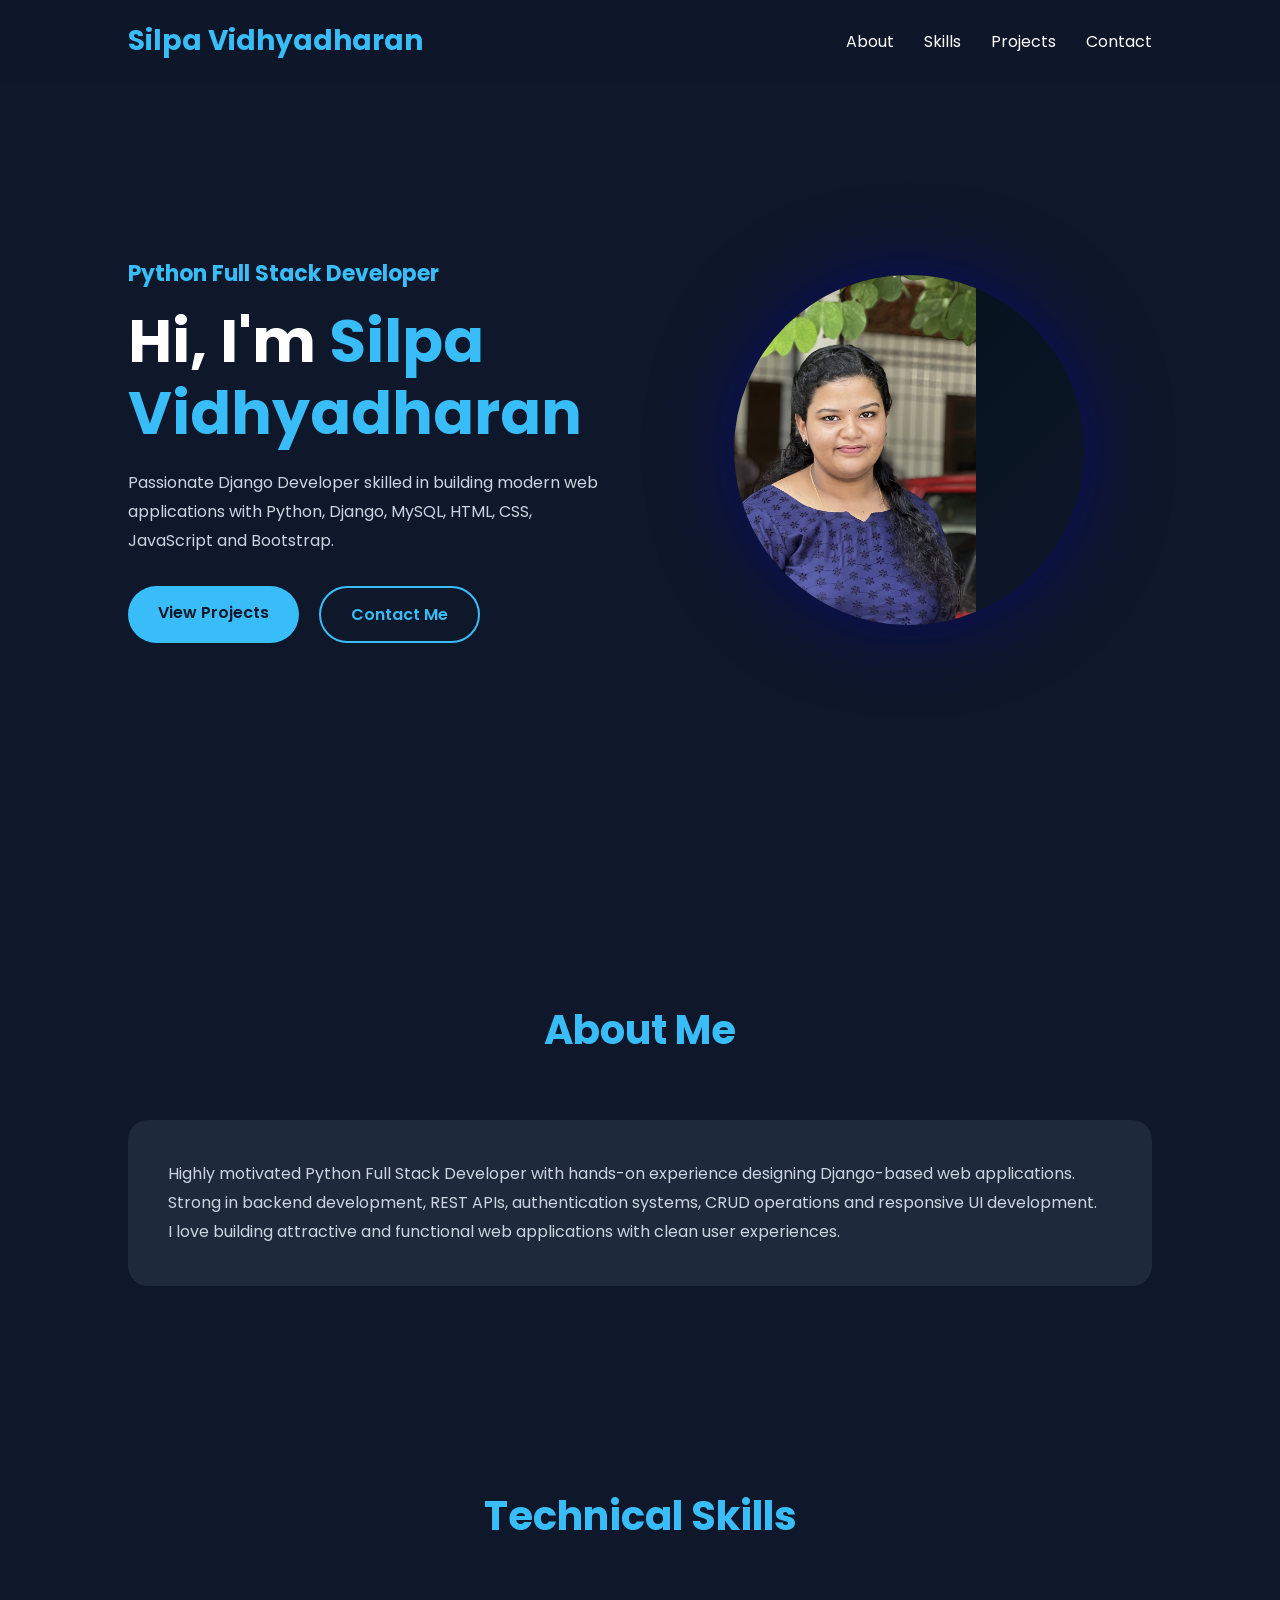
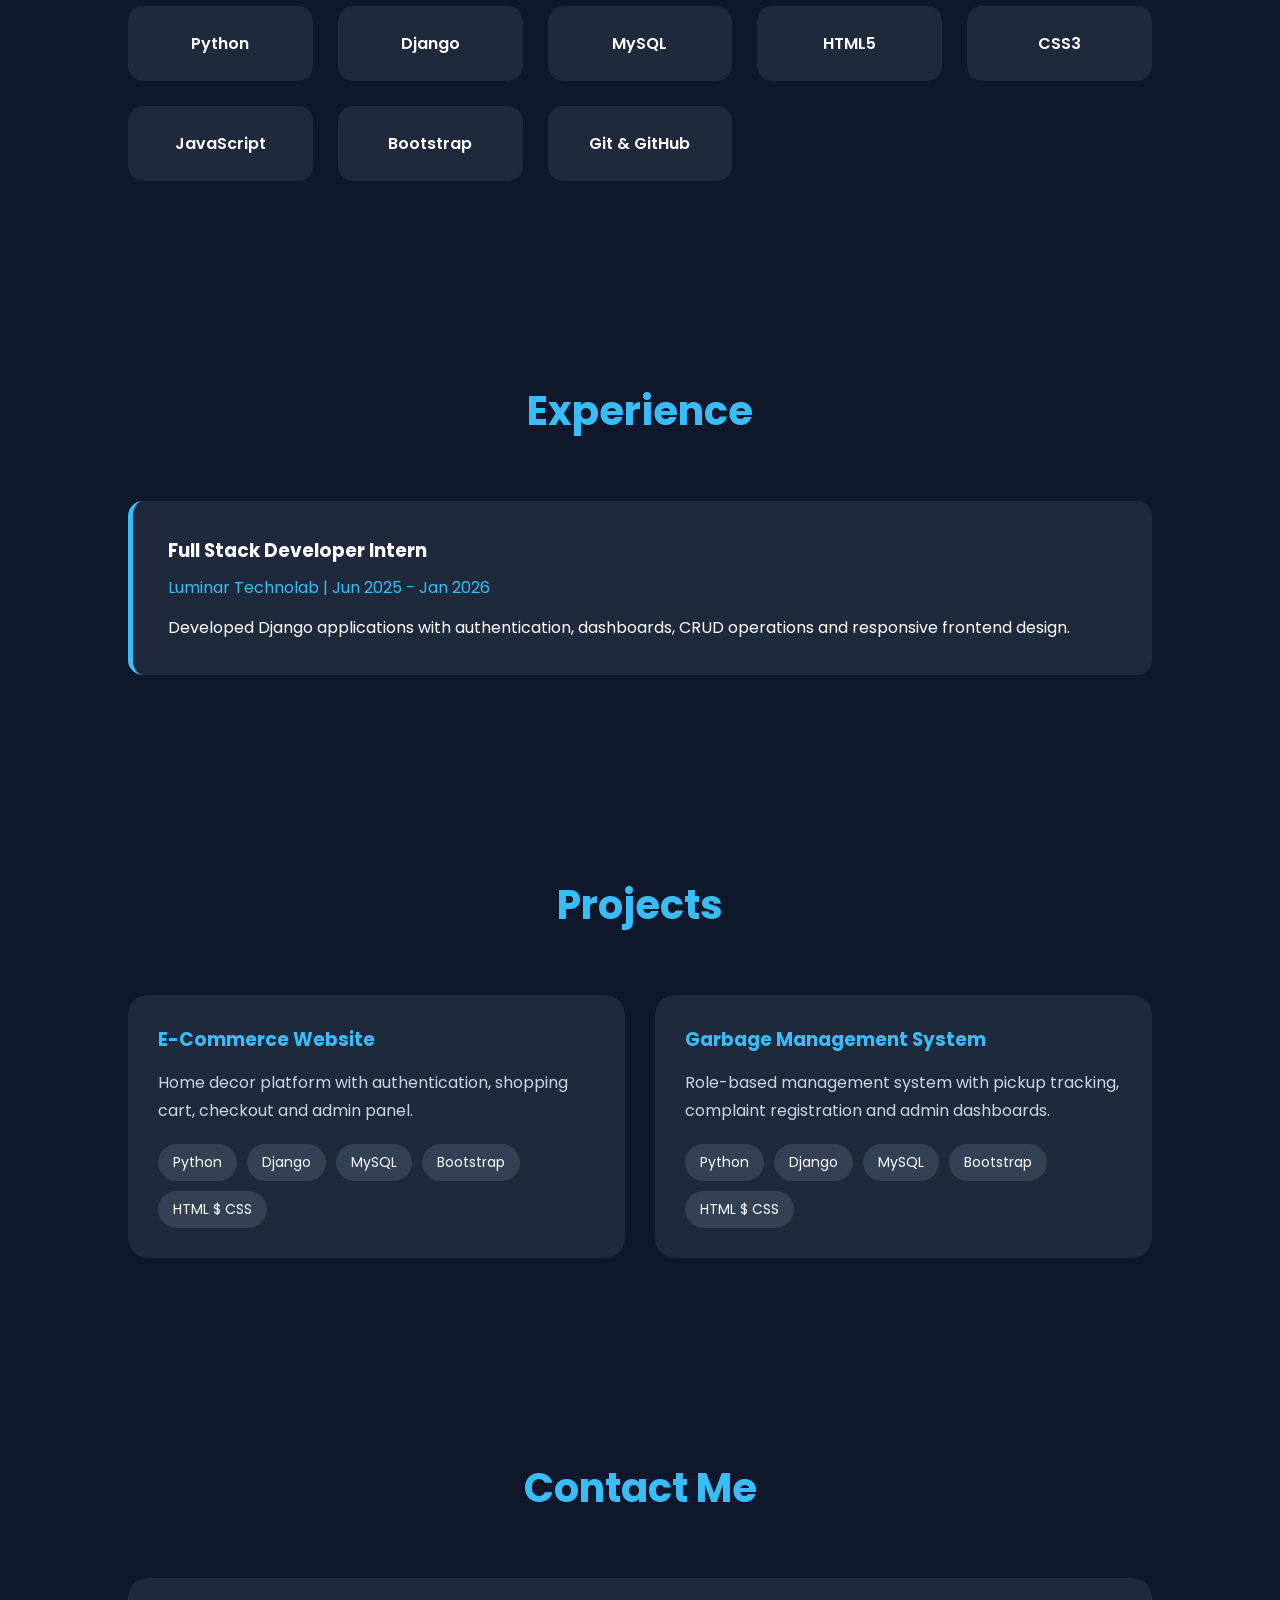
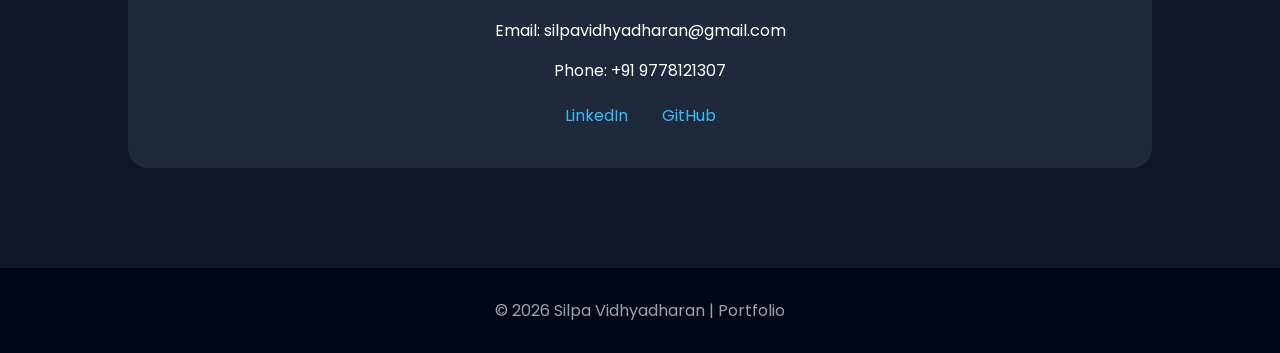
<file: index.html>
<!DOCTYPE html>
<html lang="en">
<head>
    <meta charset="UTF-8" />
    <meta name="viewport" content="width=device-width, initial-scale=1.0"/>
    <title>Silpa Vidhyadharan | Portfolio</title>

    <link rel="stylesheet" href="CSS/style.css">

    <link href="https://fonts.googleapis.com/css2?family=Poppins:wght@300;400;500;600;700&display=swap" rel="stylesheet">

</head>
<body>

    <!-- NAVBAR -->

    <nav>
        <div class="logo">Silpa Vidhyadharan</div>

        <ul>
            <li><a href="#about">About</a></li>
            <li><a href="#skills">Skills</a></li>
            <li><a href="#projects">Projects</a></li>
            <li><a href="#contact">Contact</a></li>
        </ul>
    </nav>

    <!-- HERO SECTION -->

    <section class="hero">

        <div class="hero-text">
            <h1>Python Full Stack Developer</h1>

            <h2>Hi, I'm <span>Silpa Vidhyadharan</span></h2>

            <p>
                Passionate Django Developer skilled in building
                modern web applications with Python, Django,
                MySQL, HTML, CSS, JavaScript and Bootstrap.
            </p>

            <div class="buttons">
                <a href="#projects" class="btn">View Projects</a>
                <a href="#contact" class="btn-outline">Contact Me</a>
            </div>
        </div>

        <div class="hero-image">
    <div class="circle">
        <img src="Images/silpa.jpeg" alt="Silpa">
    </div>
</div>


    </section>

    <!-- ABOUT -->

    <section id="about" class="section">

        <h2 class="title">About Me</h2>

        <div class="about-container">

            <div class="about-card">
                <p>
                    Highly motivated Python Full Stack Developer with
                    hands-on experience designing Django-based web applications.
                    Strong in backend development, REST APIs, authentication systems,
                    CRUD operations and responsive UI development.
                </p>

                <p>
                    I love building attractive and functional web applications
                    with clean user experiences.
                </p>
            </div>

        </div>

    </section>

    <!-- SKILLS -->

    <section id="skills" class="section">

        <h2 class="title">Technical Skills</h2>

        <div class="skills-grid">

            <div class="skill-card">Python</div>
            <div class="skill-card">Django</div>
            <div class="skill-card">MySQL</div>
            <div class="skill-card">HTML5</div>
            <div class="skill-card">CSS3</div>
            <div class="skill-card">JavaScript</div>
            <div class="skill-card">Bootstrap</div>
            <div class="skill-card">Git & GitHub</div>

        </div>

    </section>

    <!-- EXPERIENCE -->

    <section class="section">

        <h2 class="title">Experience</h2>

        <div class="timeline">

            <div class="timeline-card">
                <h3>Full Stack Developer Intern</h3>

                <span>Luminar Technolab | Jun 2025 - Jan 2026</span>

                <p>
                    Developed Django applications with authentication,
                    dashboards, CRUD operations and responsive frontend design.
                </p>
            </div>

        </div>

    </section>

    <!-- PROJECTS -->

    <section id="projects" class="section">

        <h2 class="title">Projects</h2>

        <div class="projects-grid">

            <div class="project-card">

                <h3>E-Commerce Website</h3>

                <p>
                    Home decor platform with authentication,
                    shopping cart, checkout and admin panel.
                </p>

                <div class="tech">
                    <span>Python</span>
                    <span>Django</span>
                    <span>MySQL</span>
                    <span>Bootstrap</span>
                    <span>HTML $ CSS</span>
                </div>

            </div>

            <div class="project-card">

                <h3>Garbage Management System</h3>

                <p>
                    Role-based management system with pickup tracking,
                    complaint registration and admin dashboards.
                </p>

                <div class="tech">
                    <span>Python</span>
                    <span>Django</span>
                    <span>MySQL</span>
                    <span>Bootstrap</span>
                    <span>HTML $ CSS</span>
                </div>

            </div>

        </div>

    </section>

    <!-- CONTACT -->

    <section id="contact" class="section">

        <h2 class="title">Contact Me</h2>

        <div class="contact-card">

            <p>Email: silpavidhyadharan@gmail.com</p>
            <p>Phone: +91 9778121307</p>

            <div class="socials">
    <a href="https://www.linkedin.com/in/silpavidhyadharan22" target="_blank">
        LinkedIn
    </a>

    <a href="https://github.com/silpavidhyadharan" target="_blank">
        GitHub
    </a>
</div>


        </div>

    </section>

    <!-- FOOTER -->

    <footer>
        <p>© 2026 Silpa Vidhyadharan | Portfolio</p>
    </footer>

</body>
</html>
</file>
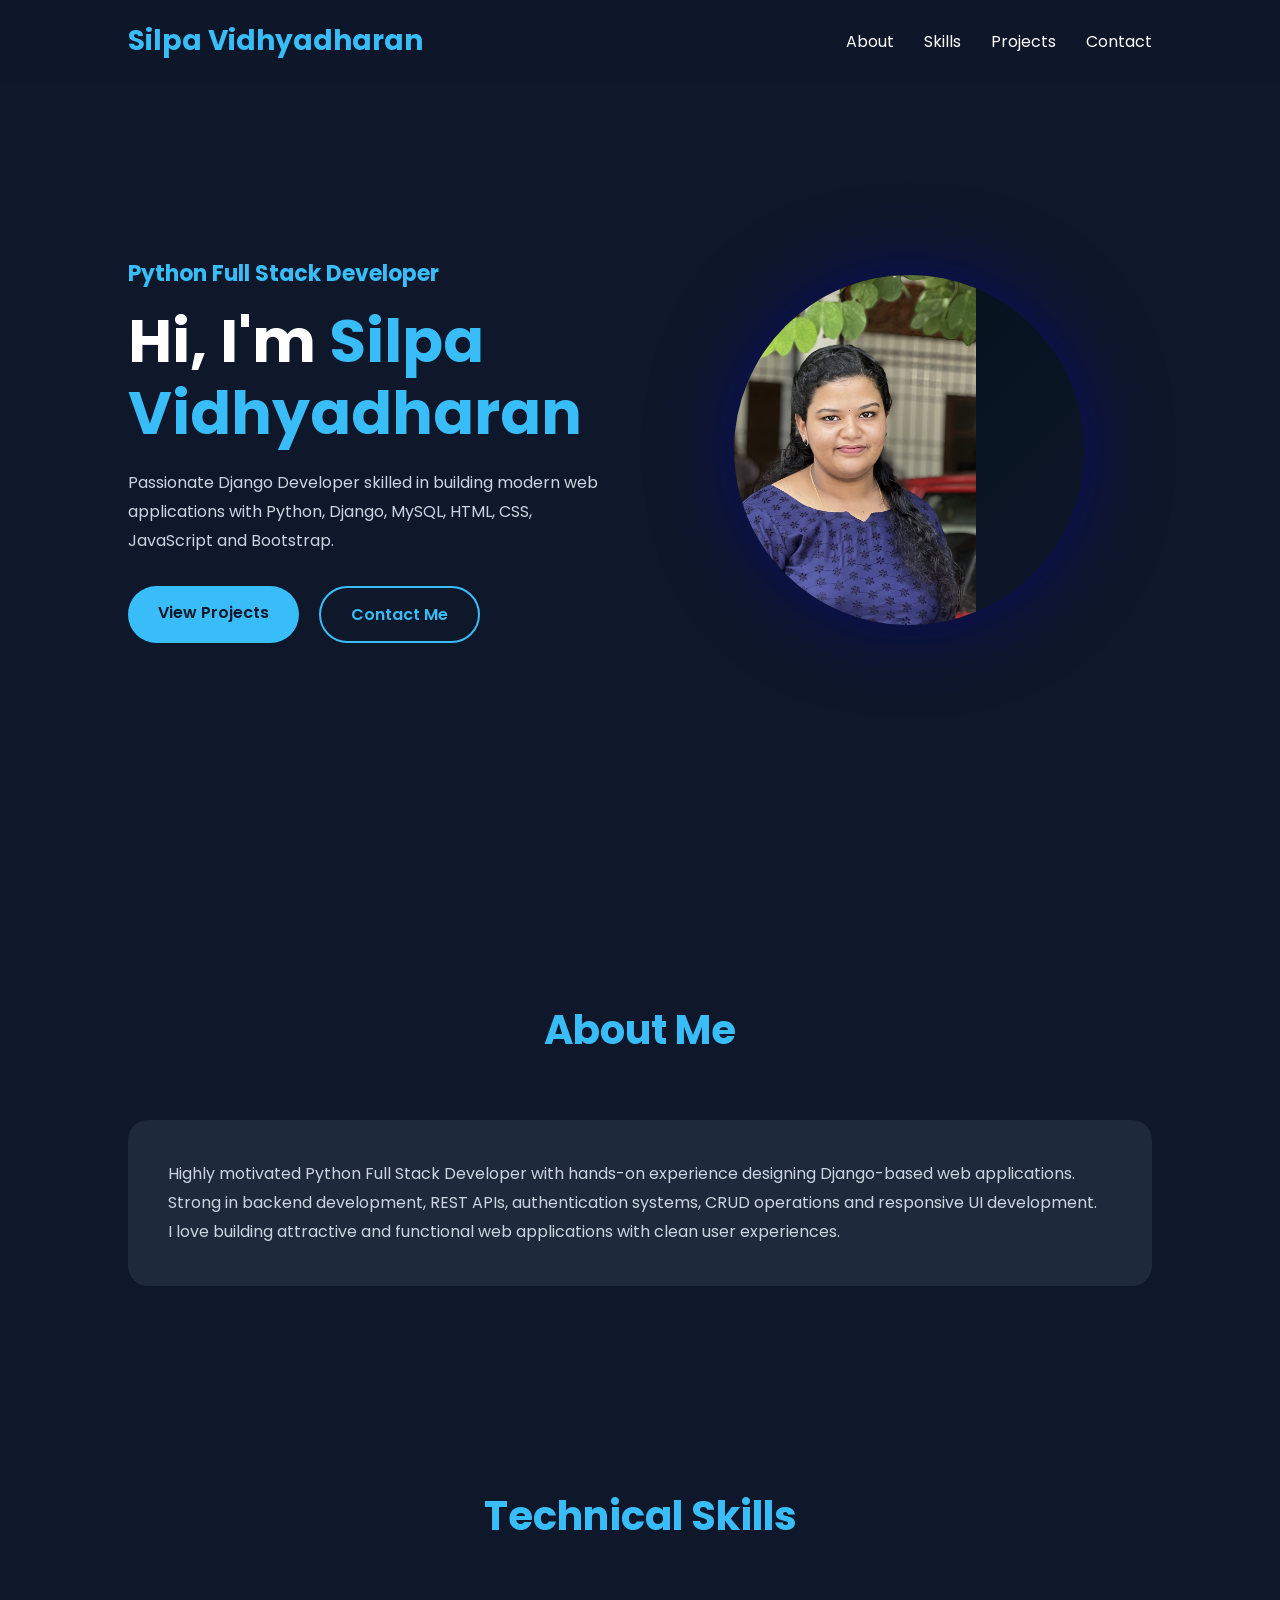
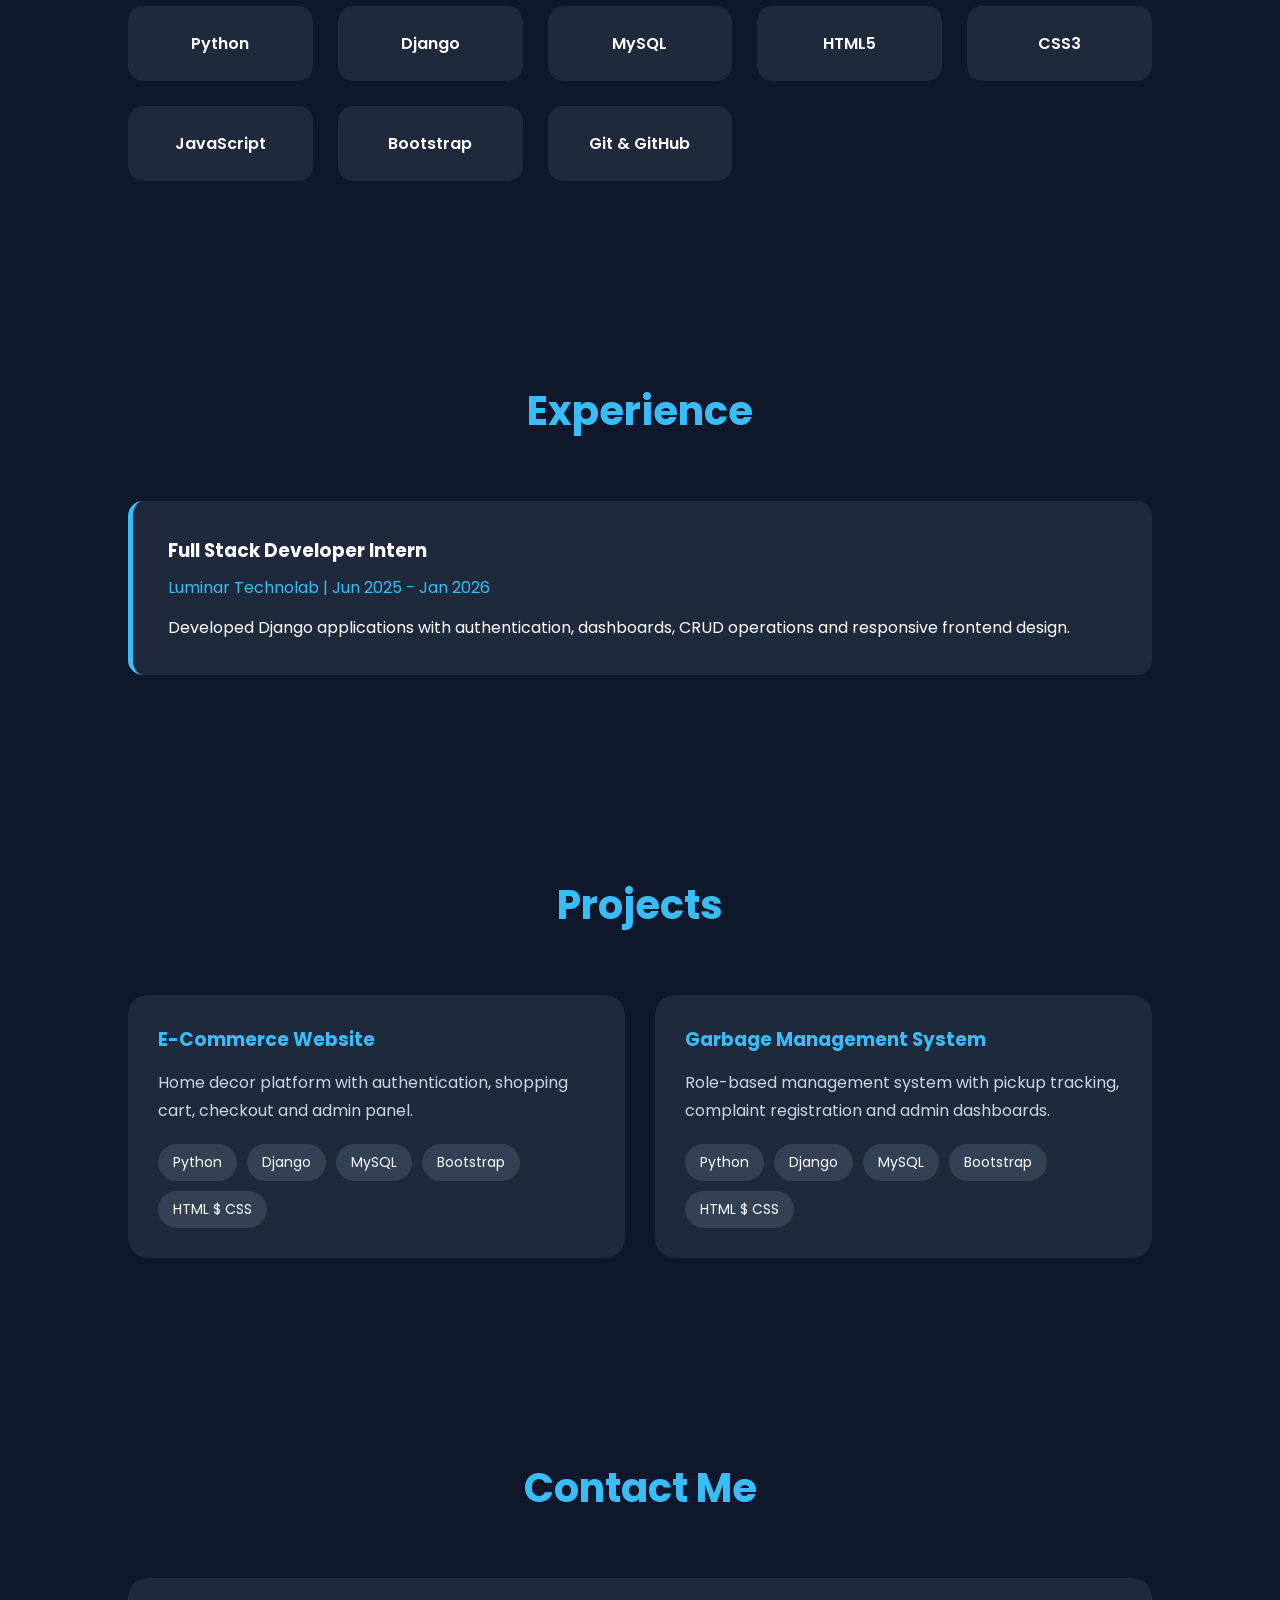
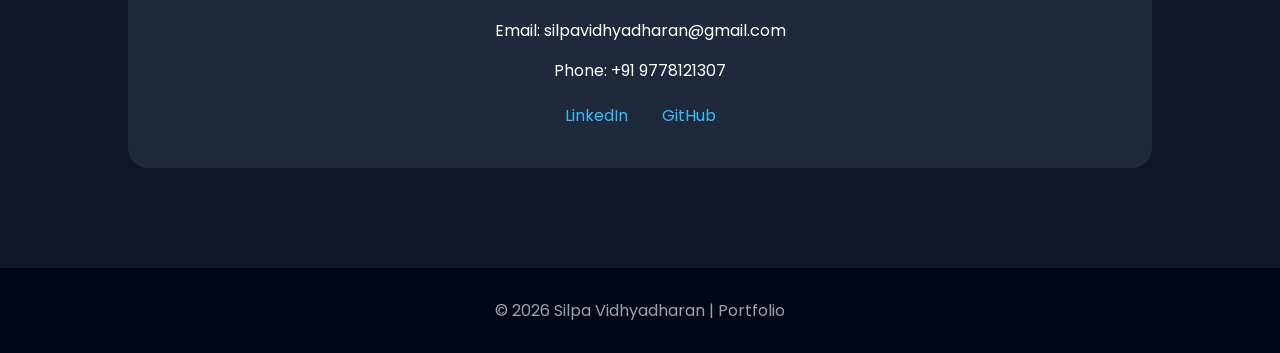
<file: Portfolio.html>
<!DOCTYPE html>
<html lang="en">
<head>
    <meta charset="UTF-8" />
    <meta name="viewport" content="width=device-width, initial-scale=1.0"/>
    <title>Silpa Vidhyadharan | Portfolio</title>

    <link rel="stylesheet" href="CSS/style.css">

    <link href="https://fonts.googleapis.com/css2?family=Poppins:wght@300;400;500;600;700&display=swap" rel="stylesheet">

</head>
<body>

    <!-- NAVBAR -->

    <nav>
        <div class="logo">Silpa Vidhyadharan</div>

        <ul>
            <li><a href="#about">About</a></li>
            <li><a href="#skills">Skills</a></li>
            <li><a href="#projects">Projects</a></li>
            <li><a href="#contact">Contact</a></li>
        </ul>
    </nav>

    <!-- HERO SECTION -->

    <section class="hero">

        <div class="hero-text">
            <h1>Python Full Stack Developer</h1>

            <h2>Hi, I'm <span>Silpa Vidhyadharan</span></h2>

            <p>
                Passionate Django Developer skilled in building
                modern web applications with Python, Django,
                MySQL, HTML, CSS, JavaScript and Bootstrap.
            </p>

            <div class="buttons">
                <a href="#projects" class="btn">View Projects</a>
                <a href="#contact" class="btn-outline">Contact Me</a>
            </div>
        </div>

        <div class="hero-image">
    <div class="circle">
        <img src="Images/silpa.jpeg" alt="Silpa">
    </div>
</div>


    </section>

    <!-- ABOUT -->

    <section id="about" class="section">

        <h2 class="title">About Me</h2>

        <div class="about-container">

            <div class="about-card">
                <p>
                    Highly motivated Python Full Stack Developer with
                    hands-on experience designing Django-based web applications.
                    Strong in backend development, REST APIs, authentication systems,
                    CRUD operations and responsive UI development.
                </p>

                <p>
                    I love building attractive and functional web applications
                    with clean user experiences.
                </p>
            </div>

        </div>

    </section>

    <!-- SKILLS -->

    <section id="skills" class="section">

        <h2 class="title">Technical Skills</h2>

        <div class="skills-grid">

            <div class="skill-card">Python</div>
            <div class="skill-card">Django</div>
            <div class="skill-card">MySQL</div>
            <div class="skill-card">HTML5</div>
            <div class="skill-card">CSS3</div>
            <div class="skill-card">JavaScript</div>
            <div class="skill-card">Bootstrap</div>
            <div class="skill-card">Git & GitHub</div>

        </div>

    </section>

    <!-- EXPERIENCE -->

    <section class="section">

        <h2 class="title">Experience</h2>

        <div class="timeline">

            <div class="timeline-card">
                <h3>Full Stack Developer Intern</h3>

                <span>Luminar Technolab | Jun 2025 - Jan 2026</span>

                <p>
                    Developed Django applications with authentication,
                    dashboards, CRUD operations and responsive frontend design.
                </p>
            </div>

        </div>

    </section>

    <!-- PROJECTS -->

    <section id="projects" class="section">

        <h2 class="title">Projects</h2>

        <div class="projects-grid">

            <div class="project-card">

                <h3>E-Commerce Website</h3>

                <p>
                    Home decor platform with authentication,
                    shopping cart, checkout and admin panel.
                </p>

                <div class="tech">
                    <span>Python</span>
                    <span>Django</span>
                    <span>MySQL</span>
                    <span>Bootstrap</span>
                    <span>HTML $ CSS</span>
                </div>

            </div>

            <div class="project-card">

                <h3>Garbage Management System</h3>

                <p>
                    Role-based management system with pickup tracking,
                    complaint registration and admin dashboards.
                </p>

                <div class="tech">
                    <span>Python</span>
                    <span>Django</span>
                    <span>MySQL</span>
                    <span>Bootstrap</span>
                    <span>HTML $ CSS</span>
                </div>

            </div>

        </div>

    </section>

    <!-- CONTACT -->

    <section id="contact" class="section">

        <h2 class="title">Contact Me</h2>

        <div class="contact-card">

            <p>Email: silpavidhyadharan@gmail.com</p>
            <p>Phone: +91 9778121307</p>

            <div class="socials">
    <a href="https://www.linkedin.com/in/silpavidhyadharan22" target="_blank">
        LinkedIn
    </a>

    <a href="https://github.com/silpavidhyadharan" target="_blank">
        GitHub
    </a>
</div>


        </div>

    </section>

    <!-- FOOTER -->

    <footer>
        <p>© 2026 Silpa Vidhyadharan | Portfolio</p>
    </footer>

</body>
</html>
</file>
<file: CSS/style.css>
*{
    margin:0;
    padding:0;
    box-sizing:border-box;
    scroll-behavior:smooth;
}

body{
    font-family:'Poppins',sans-serif;
    background:#0f172a;
    color:white;
}

/* NAVBAR */

nav{
    width:100%;
    padding:20px 10%;
    display:flex;
    justify-content:space-between;
    align-items:center;
    position:fixed;
    top:0;
    background:rgba(15,23,42,0.9);
    backdrop-filter:blur(10px);
    z-index:1000;
}

.logo{
    font-size:28px;
    font-weight:700;
    color:#38bdf8;
}

nav ul{
    display:flex;
    gap:30px;
    list-style:none;
}

nav ul li a{
    color:white;
    text-decoration:none;
    transition:0.3s;
}

nav ul li a:hover{
    color:#38bdf8;
}

/* HERO */

.hero{
    min-height:100vh;
    display:flex;
    justify-content:space-between;
    align-items:center;
    padding:120px 10%;
    gap:50px;
}

.hero-text{
    flex:1;
}

.hero-text h1{
    color:#38bdf8;
    font-size:22px;
    margin-bottom:15px;
}

.hero-text h2{
    font-size:60px;
    margin-bottom:20px;
    line-height:1.2;
}

.hero-text span{
    color:#38bdf8;
}

.hero-text p{
    color:#cbd5e1;
    line-height:1.8;
    margin-bottom:30px;
}

.buttons{
    display:flex;
    gap:20px;
}

.btn,
.btn-outline{
    padding:14px 30px;
    border-radius:50px;
    text-decoration:none;
    font-weight:600;
    transition:0.3s;
}

.btn{
    background:#38bdf8;
    color:#0f172a;
}

.btn:hover{
    transform:translateY(-5px);
}

.btn-outline{
    border:2px solid #38bdf8;
    color:#38bdf8;
}

.btn-outline:hover{
    background:#38bdf8;
    color:#0f172a;
}

.hero-image{
    flex:1;
    display:flex;
    justify-content:center;
}

.circle{
    width:350px;
    height:350px;
    border-radius:50%;
    background:linear-gradient(135deg,#011118,#0f172a);
    box-shadow:0 0 80px rgba(4, 4, 153, 0.5);
}

/* SECTION */

.section{
    padding:100px 10%;
}

.title{
    text-align:center;
    font-size:40px;
    margin-bottom:60px;
    color:#38bdf8;
}

/* ABOUT */

.about-card{
    background:#1e293b;
    padding:40px;
    border-radius:20px;
    line-height:1.8;
    color:#cbd5e1;
}

/* SKILLS */

.skills-grid{
    display:grid;
    grid-template-columns:repeat(auto-fit,minmax(180px,1fr));
    gap:25px;
}

.skill-card{
    background:#1e293b;
    padding:25px;
    text-align:center;
    border-radius:15px;
    transition:0.3s;
    font-weight:600;
}

.skill-card:hover{
    transform:translateY(-10px);
    background:#38bdf8;
    color:#0f172a;
}

/* EXPERIENCE */

.timeline-card{
    background:#1e293b;
    padding:35px;
    border-left:5px solid #38bdf8;
    border-radius:15px;
}

.timeline-card h3{
    margin-bottom:10px;
}

.timeline-card span{
    color:#38bdf8;
    display:block;
    margin-bottom:15px;
}

/* PROJECTS */

.projects-grid{
    display:grid;
    grid-template-columns:repeat(auto-fit,minmax(300px,1fr));
    gap:30px;
}

.project-card{
    background:#1e293b;
    padding:30px;
    border-radius:20px;
    transition:0.3s;
}

.project-card:hover{
    transform:translateY(-10px);
}

.project-card h3{
    margin-bottom:15px;
    color:#38bdf8;
}

.project-card p{
    color:#cbd5e1;
    margin-bottom:20px;
    line-height:1.7;
}

.tech{
    display:flex;
    gap:10px;
    flex-wrap:wrap;
}

.tech span{
    background:#334155;
    padding:8px 15px;
    border-radius:50px;
    font-size:14px;
}

/* CONTACT */

.contact-card{
    background:#1e293b;
    padding:40px;
    border-radius:20px;
    text-align:center;
}

.contact-card p{
    margin-bottom:15px;
}

.socials{
    margin-top:20px;
}

.socials a{
    color:#38bdf8;
    margin:0 15px;
    text-decoration:none;
}

/* FOOTER */

footer{
    text-align:center;
    padding:30px;
    background:#020617;
    color:#94a3b8;
}

/* RESPONSIVE */

@media(max-width:900px){

    .hero{
        flex-direction:column;
        text-align:center;
    }

    .hero-text h2{
        font-size:40px;
    }

    nav{
        flex-direction:column;
        gap:15px;
    }

    nav ul{
        gap:15px;
    }

    .buttons{
        justify-content:center;
    }

    .circle{
        width:250px;
        height:250px;
    }

}
.circle {
    width: 350px;
    height: 350px;
    border-radius: 100%;
    overflow: hidden;
}

.circle img {
    height: 120%;
    object-fit: cover;
    display: block;
}
</file>
